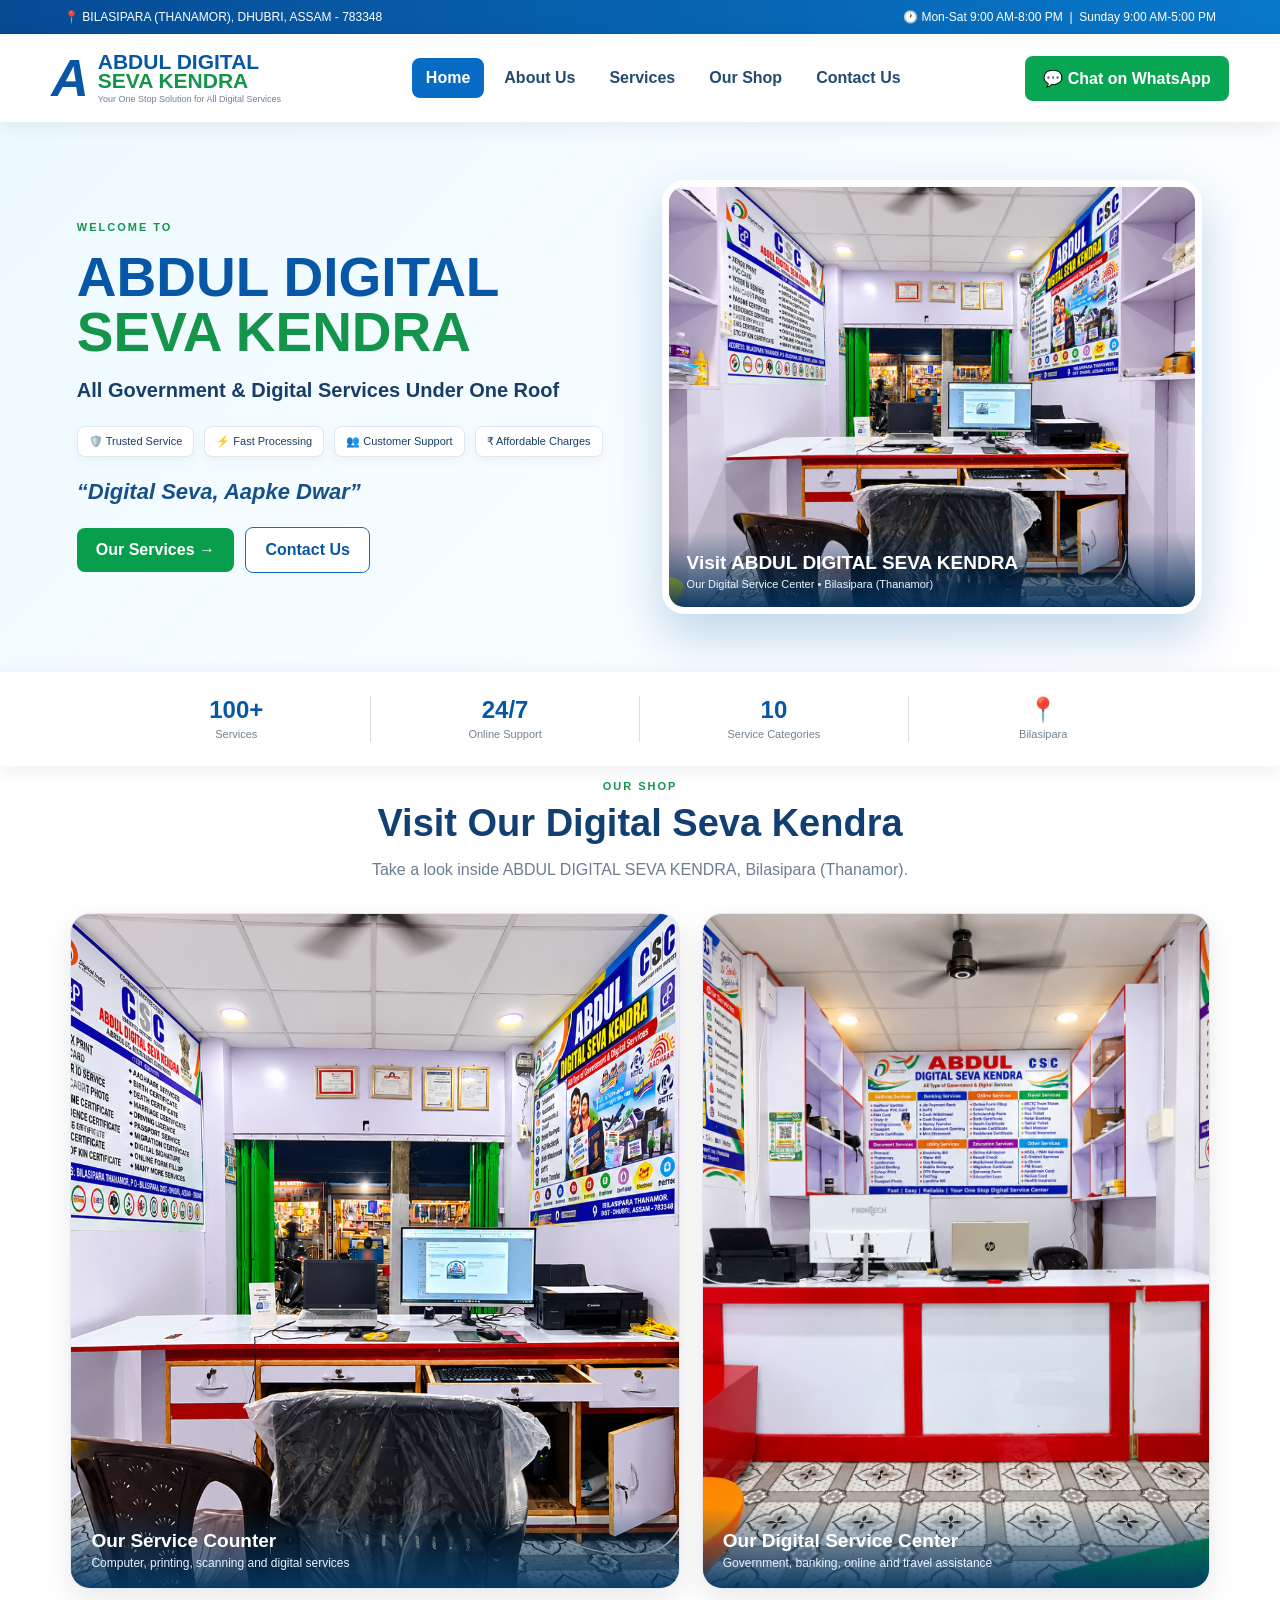
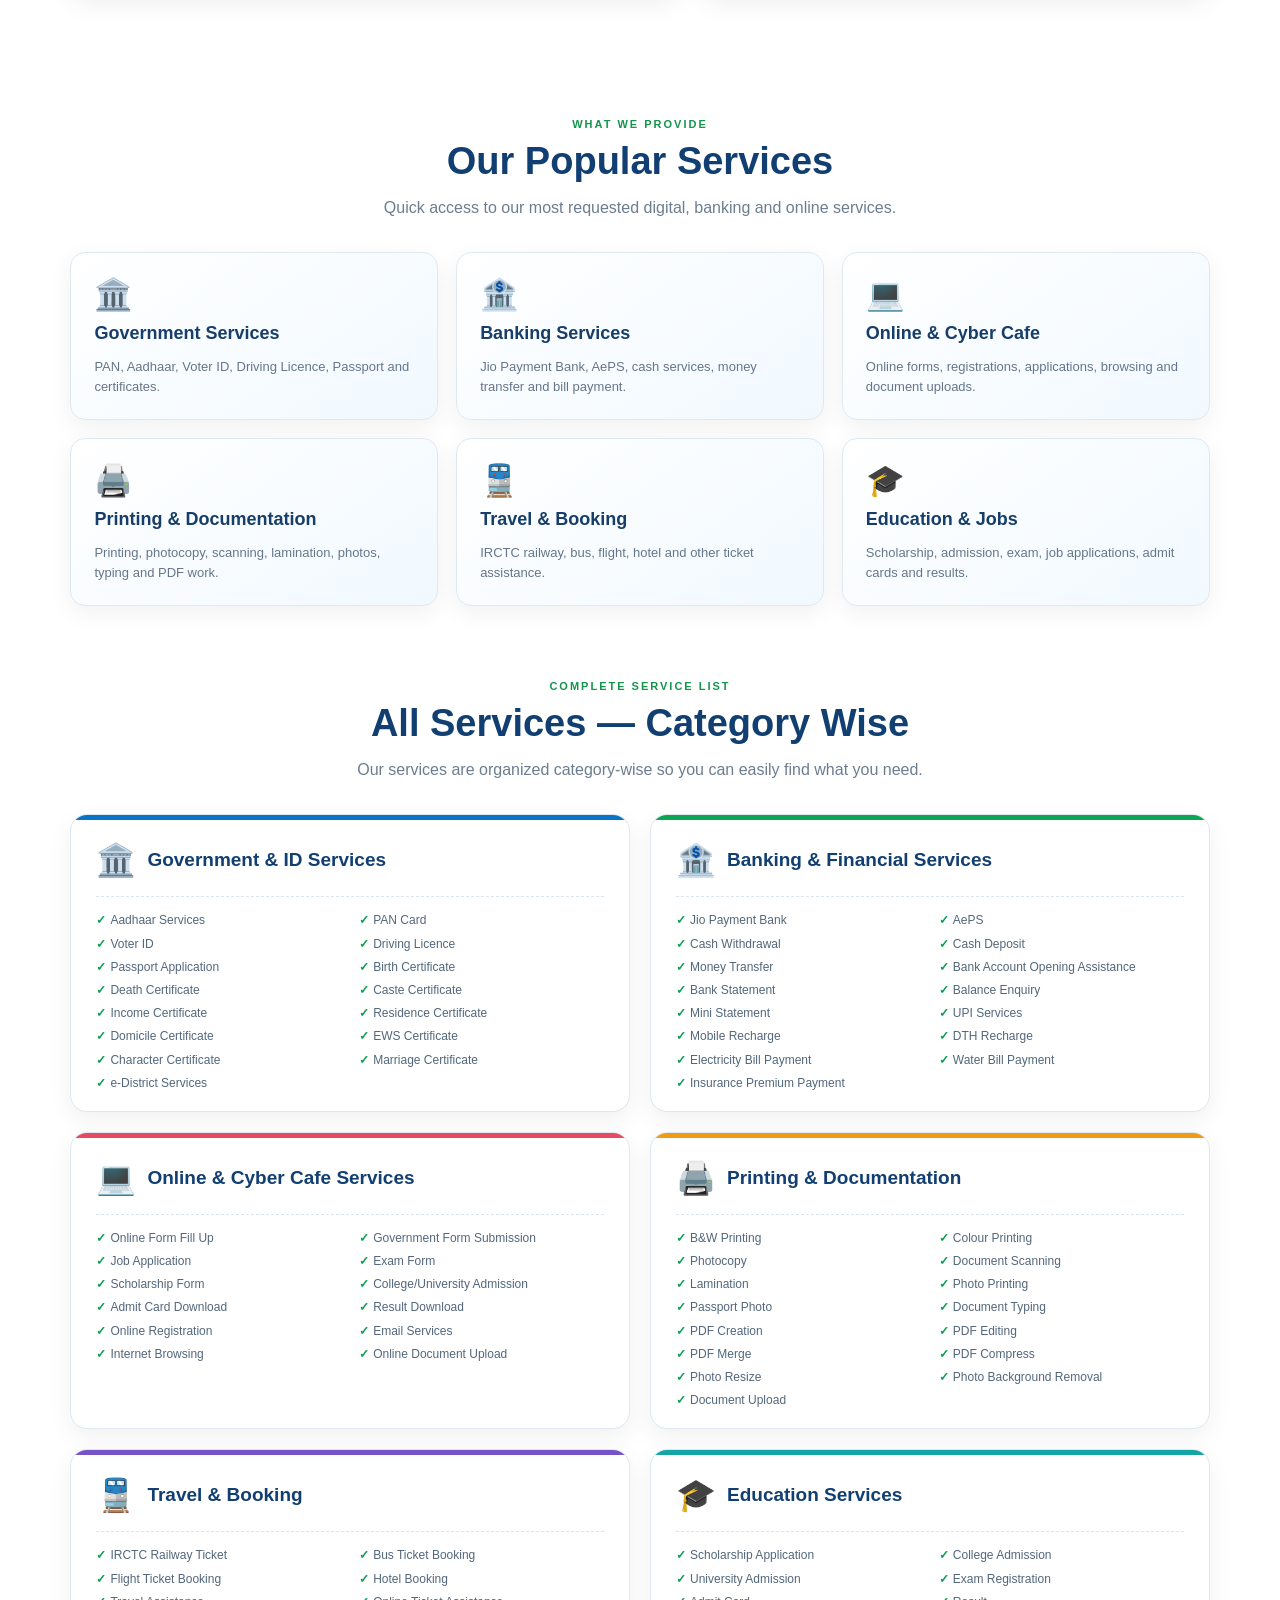
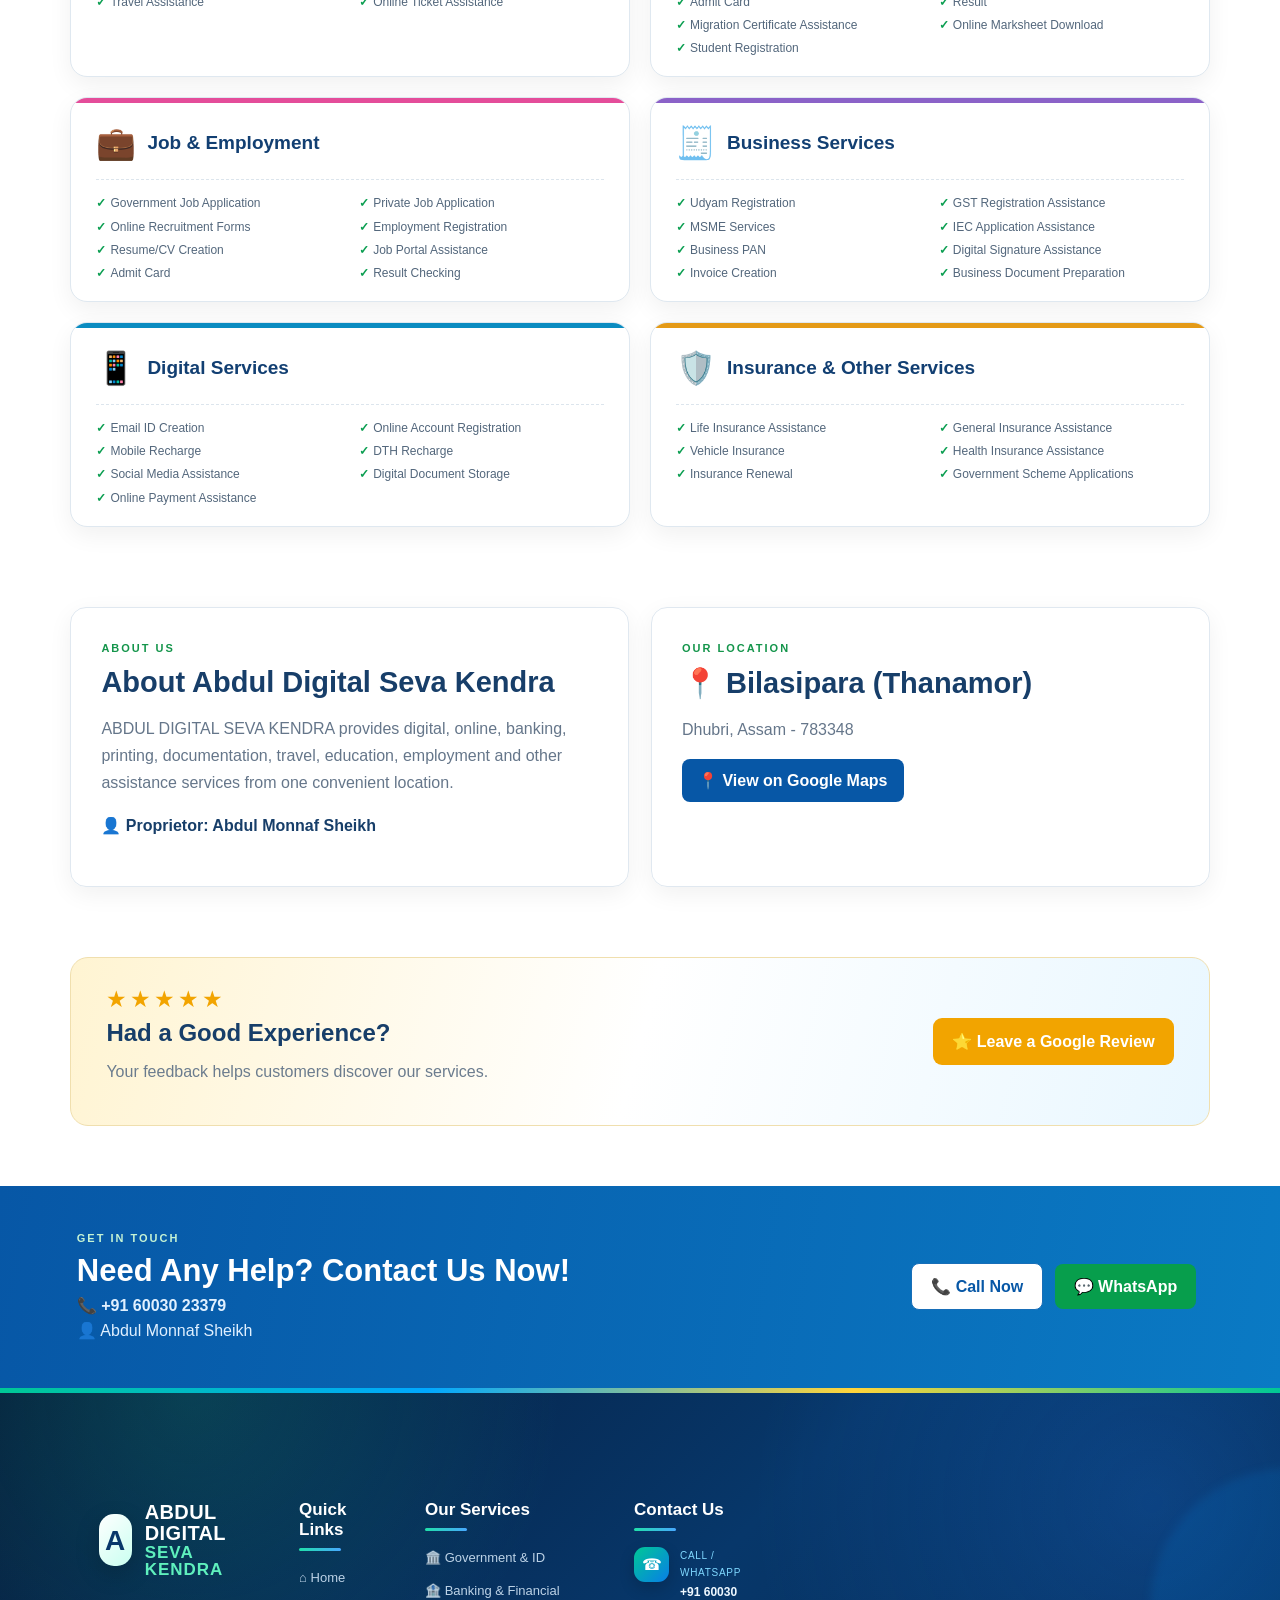
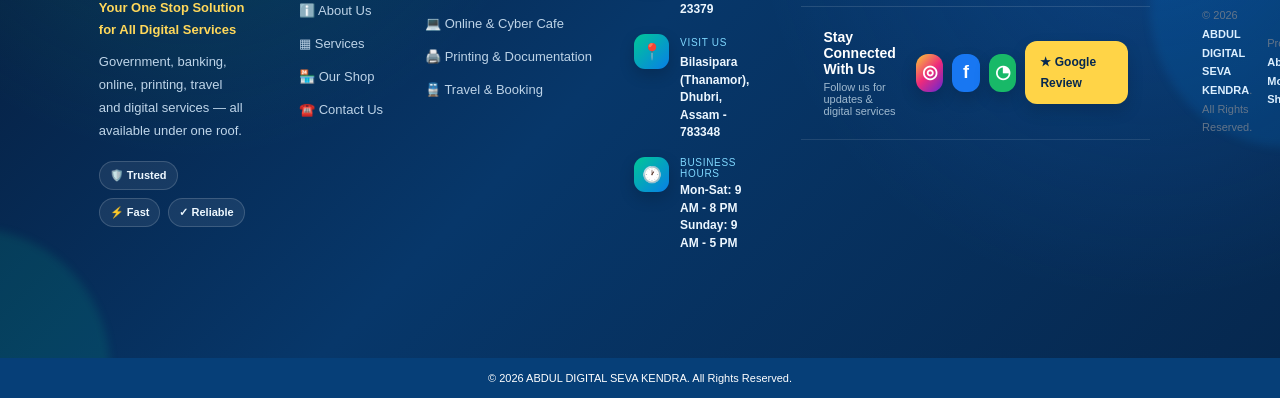
<file: index.html>
<!doctype html>
<html lang="en">
<head>
  <meta charset="utf-8">
  <meta name="viewport" content="width=device-width, initial-scale=1">
  <meta name="description" content="ABDUL DIGITAL SEVA KENDRA - Government, banking, online, printing, travel, education, job, business, digital and insurance services in Bilasipara, Dhubri, Assam.">
  <title>ABDUL DIGITAL SEVA KENDRA</title>
  <link rel="stylesheet" href="style.css">
</head>
<body>

  <div class="top-bar">
    <div>📍 BILASIPARA (THANAMOR), DHUBRI, ASSAM - 783348</div>
    <div>🕐 Mon-Sat 9:00 AM-8:00 PM &nbsp;|&nbsp; Sunday 9:00 AM-5:00 PM</div>
  </div>

  <header class="site-header">
    <a class="brand" href="#home" aria-label="ABDUL DIGITAL SEVA KENDRA home">
      <span class="brand-mark">A</span>
      <span class="brand-text">
        <strong>ABDUL DIGITAL</strong>
        <b>SEVA KENDRA</b>
        <small>Your One Stop Solution for All Digital Services</small>
      </span>
    </a>

    <nav class="nav-links" aria-label="Main navigation">
      <a class="active" href="#home">Home</a>
      <a href="#about">About Us</a>
      <a href="#services">Services</a>
      <a href="#shop">Our Shop</a>
      <a href="#contact">Contact Us</a>
    </nav>

    <a class="whatsapp-btn" href="https://wa.me/916003023379" target="_blank" rel="noopener">💬 Chat on WhatsApp</a>
  </header>

  <main>
    <section class="hero" id="home">
      <div class="hero-content">
        <span class="eyebrow">WELCOME TO</span>
        <h1>ABDUL DIGITAL<br><em>SEVA KENDRA</em></h1>
        <h2>All Government &amp; Digital Services Under One Roof</h2>

        <div class="trust-row">
          <span>🛡️ Trusted Service</span>
          <span>⚡ Fast Processing</span>
          <span>👥 Customer Support</span>
          <span>₹ Affordable Charges</span>
        </div>

        <p class="hero-tag">“Digital Seva, Aapke Dwar”</p>
        <a class="btn btn-green" href="#services">Our Services →</a>
        <a class="btn btn-white" href="#contact">Contact Us</a>
      </div>

      <div class="hero-art">
        <div class="shop-hero-card">
          <img src="shop-photo-1.png" alt="ABDUL DIGITAL SEVA KENDRA shop interior">
          <div class="shop-hero-caption">
            <strong>Visit ABDUL DIGITAL SEVA KENDRA</strong>
            <span>Our Digital Service Center • Bilasipara (Thanamor)</span>
          </div>
        </div>
      </div>
    </section>

    <section class="stats" aria-label="Business highlights">
      <div><strong>100+</strong><span>Services</span></div>
      <div><strong>24/7</strong><span>Online Support</span></div>
      <div><strong>10</strong><span>Service Categories</span></div>
      <div><strong>📍</strong><span>Bilasipara</span></div>
    </section>


    <section class="shop-gallery section" id="shop">
      <div class="section-title">
        <span class="eyebrow">OUR SHOP</span>
        <h2>Visit Our Digital Seva Kendra</h2>
        <p>Take a look inside ABDUL DIGITAL SEVA KENDRA, Bilasipara (Thanamor).</p>
      </div>
      <div class="shop-photo-grid">
        <figure class="shop-photo-card shop-photo-main">
          <img src="shop-photo-1.png" alt="Inside ABDUL DIGITAL SEVA KENDRA with computer, printer and service boards" loading="lazy">
          <figcaption>
            <strong>Our Service Counter</strong>
            <span>Computer, printing, scanning and digital services</span>
          </figcaption>
        </figure>
        <figure class="shop-photo-card">
          <img src="shop-photo-2.png" alt="ABDUL DIGITAL SEVA KENDRA interior with service display board and counters" loading="lazy">
          <figcaption>
            <strong>Our Digital Service Center</strong>
            <span>Government, banking, online and travel assistance</span>
          </figcaption>
        </figure>
      </div>
    </section>

    <section class="section" id="services">
      <div class="section-title">
        <span class="eyebrow">WHAT WE PROVIDE</span>
        <h2>Our Popular Services</h2>
        <p>Quick access to our most requested digital, banking and online services.</p>
      </div>

      <div class="popular-grid">
        <article class="popular-card"><span>🏛️</span><h3>Government Services</h3><p>PAN, Aadhaar, Voter ID, Driving Licence, Passport and certificates.</p></article>
        <article class="popular-card"><span>🏦</span><h3>Banking Services</h3><p>Jio Payment Bank, AePS, cash services, money transfer and bill payment.</p></article>
        <article class="popular-card"><span>💻</span><h3>Online &amp; Cyber Cafe</h3><p>Online forms, registrations, applications, browsing and document uploads.</p></article>
        <article class="popular-card"><span>🖨️</span><h3>Printing &amp; Documentation</h3><p>Printing, photocopy, scanning, lamination, photos, typing and PDF work.</p></article>
        <article class="popular-card"><span>🚆</span><h3>Travel &amp; Booking</h3><p>IRCTC railway, bus, flight, hotel and other ticket assistance.</p></article>
        <article class="popular-card"><span>🎓</span><h3>Education &amp; Jobs</h3><p>Scholarship, admission, exam, job applications, admit cards and results.</p></article>
      </div>

      <div class="section-title complete-title">
        <span class="eyebrow">COMPLETE SERVICE LIST</span>
        <h2>All Services — Category Wise</h2>
        <p>Our services are organized category-wise so you can easily find what you need.</p>
      </div>

      <div class="categories">
        <article class="category category-blue">
          <div class="category-heading"><span>🏛️</span><h3>Government &amp; ID Services</h3></div>
          <ul>
            <li>Aadhaar Services</li><li>PAN Card</li><li>Voter ID</li><li>Driving Licence</li><li>Passport Application</li>
            <li>Birth Certificate</li><li>Death Certificate</li><li>Caste Certificate</li><li>Income Certificate</li><li>Residence Certificate</li>
            <li>Domicile Certificate</li><li>EWS Certificate</li><li>Character Certificate</li><li>Marriage Certificate</li><li>e-District Services</li>
          </ul>
        </article>

        <article class="category category-green">
          <div class="category-heading"><span>🏦</span><h3>Banking &amp; Financial Services</h3></div>
          <ul>
            <li>Jio Payment Bank</li><li>AePS</li><li>Cash Withdrawal</li><li>Cash Deposit</li><li>Money Transfer</li>
            <li>Bank Account Opening Assistance</li><li>Bank Statement</li><li>Balance Enquiry</li><li>Mini Statement</li><li>UPI Services</li>
            <li>Mobile Recharge</li><li>DTH Recharge</li><li>Electricity Bill Payment</li><li>Water Bill Payment</li><li>Insurance Premium Payment</li>
          </ul>
        </article>

        <article class="category category-red">
          <div class="category-heading"><span>💻</span><h3>Online &amp; Cyber Cafe Services</h3></div>
          <ul>
            <li>Online Form Fill Up</li><li>Government Form Submission</li><li>Job Application</li><li>Exam Form</li><li>Scholarship Form</li>
            <li>College/University Admission</li><li>Admit Card Download</li><li>Result Download</li><li>Online Registration</li><li>Email Services</li>
            <li>Internet Browsing</li><li>Online Document Upload</li>
          </ul>
        </article>

        <article class="category category-orange">
          <div class="category-heading"><span>🖨️</span><h3>Printing &amp; Documentation</h3></div>
          <ul>
            <li>B&amp;W Printing</li><li>Colour Printing</li><li>Photocopy</li><li>Document Scanning</li><li>Lamination</li>
            <li>Photo Printing</li><li>Passport Photo</li><li>Document Typing</li><li>PDF Creation</li><li>PDF Editing</li>
            <li>PDF Merge</li><li>PDF Compress</li><li>Photo Resize</li><li>Photo Background Removal</li><li>Document Upload</li>
          </ul>
        </article>

        <article class="category category-purple">
          <div class="category-heading"><span>🚆</span><h3>Travel &amp; Booking</h3></div>
          <ul>
            <li>IRCTC Railway Ticket</li><li>Bus Ticket Booking</li><li>Flight Ticket Booking</li><li>Hotel Booking</li><li>Travel Assistance</li><li>Online Ticket Assistance</li>
          </ul>
        </article>

        <article class="category category-teal">
          <div class="category-heading"><span>🎓</span><h3>Education Services</h3></div>
          <ul>
            <li>Scholarship Application</li><li>College Admission</li><li>University Admission</li><li>Exam Registration</li><li>Admit Card</li>
            <li>Result</li><li>Migration Certificate Assistance</li><li>Online Marksheet Download</li><li>Student Registration</li>
          </ul>
        </article>

        <article class="category category-pink">
          <div class="category-heading"><span>💼</span><h3>Job &amp; Employment</h3></div>
          <ul>
            <li>Government Job Application</li><li>Private Job Application</li><li>Online Recruitment Forms</li><li>Employment Registration</li>
            <li>Resume/CV Creation</li><li>Job Portal Assistance</li><li>Admit Card</li><li>Result Checking</li>
          </ul>
        </article>

        <article class="category category-violet">
          <div class="category-heading"><span>🧾</span><h3>Business Services</h3></div>
          <ul>
            <li>Udyam Registration</li><li>GST Registration Assistance</li><li>MSME Services</li><li>IEC Application Assistance</li>
            <li>Business PAN</li><li>Digital Signature Assistance</li><li>Invoice Creation</li><li>Business Document Preparation</li>
          </ul>
        </article>

        <article class="category category-cyan">
          <div class="category-heading"><span>📱</span><h3>Digital Services</h3></div>
          <ul>
            <li>Email ID Creation</li><li>Online Account Registration</li><li>Mobile Recharge</li><li>DTH Recharge</li>
            <li>Social Media Assistance</li><li>Digital Document Storage</li><li>Online Payment Assistance</li>
          </ul>
        </article>

        <article class="category category-gold">
          <div class="category-heading"><span>🛡️</span><h3>Insurance &amp; Other Services</h3></div>
          <ul>
            <li>Life Insurance Assistance</li><li>General Insurance Assistance</li><li>Vehicle Insurance</li><li>Health Insurance Assistance</li>
            <li>Insurance Renewal</li><li>Government Scheme Applications</li>
          </ul>
        </article>
      </div>
    </section>

    <section class="about section" id="about">
      <div class="info-box">
        <span class="eyebrow">ABOUT US</span>
        <h2>About Abdul Digital Seva Kendra</h2>
        <p>ABDUL DIGITAL SEVA KENDRA provides digital, online, banking, printing, documentation, travel, education, employment and other assistance services from one convenient location.</p>
        <p class="owner">👤 <strong>Proprietor: Abdul Monnaf Sheikh</strong></p>
      </div>
      <div class="info-box location-box">
        <span class="eyebrow">OUR LOCATION</span>
        <h2>📍 Bilasipara (Thanamor)</h2>
        <p>Dhubri, Assam - 783348</p>
        <a class="map-btn" href="https://maps.app.goo.gl/FZQjh5KdjV9CEvBj6?g_st=ac" target="_blank" rel="noopener">📍 View on Google Maps</a>
      </div>
    </section>

    <section class="review-banner">
      <div>
        <div class="stars">★★★★★</div>
        <h2>Had a Good Experience?</h2>
        <p>Your feedback helps customers discover our services.</p>
      </div>
      <a href="https://g.page/r/CTVdAHWOK75gECE/review" target="_blank" rel="noopener">⭐ Leave a Google Review</a>
    </section>

    <section class="contact" id="contact">
      <div>
        <span class="eyebrow">GET IN TOUCH</span>
        <h2>Need Any Help? Contact Us Now!</h2>
        <p>📞 <strong>+91 60030 23379</strong></p>
        <p>👤 Abdul Monnaf Sheikh</p>
      </div>
      <div class="contact-actions">
        <a class="btn btn-white" href="tel:+916003023379">📞 Call Now</a>
        <a class="btn btn-green" href="https://wa.me/916003023379" target="_blank" rel="noopener">💬 WhatsApp</a>
      </div>
    </section>
  </main>

  
<footer class="site-footer">
  <div class="footer-glow footer-glow-one"></div>
  <div class="footer-glow footer-glow-two"></div>

  <div class="footer-main">
    <div class="footer-brand">
      <a class="footer-logo" href="#home">
        <span class="footer-logo-mark">A</span>
        <span>
          <strong>ABDUL DIGITAL</strong>
          <b>SEVA KENDRA</b>
        </span>
      </a>
      <p class="footer-tagline">Your One Stop Solution for All Digital Services</p>
      <p class="footer-text">Government, banking, online, printing, travel and digital services — all available under one roof.</p>

      <div class="footer-badges">
        <span>🛡️ Trusted</span>
        <span>⚡ Fast</span>
        <span>✓ Reliable</span>
      </div>
    </div>

    <div class="footer-column">
      <h3>Quick Links</h3>
      <span class="footer-line"></span>
      <a href="#home">⌂ Home</a>
      <a href="#about">ℹ️ About Us</a>
      <a href="#services">▦ Services</a>
      <a href="#shop">🏪 Our Shop</a>
      <a href="#contact">☎️ Contact Us</a>
    </div>

    <div class="footer-column">
      <h3>Our Services</h3>
      <span class="footer-line"></span>
      <a href="#services">🏛️ Government & ID</a>
      <a href="#services">🏦 Banking & Financial</a>
      <a href="#services">💻 Online & Cyber Cafe</a>
      <a href="#services">🖨️ Printing & Documentation</a>
      <a href="#services">🚆 Travel & Booking</a>
    </div>

    <div class="footer-column footer-contact">
      <h3>Contact Us</h3>
      <span class="footer-line"></span>
      <a href="tel:+916003023379" class="contact-item">
        <span class="contact-icon">☎</span>
        <span><small>Call / WhatsApp</small><strong>+91 60030 23379</strong></span>
      </a>
      <a href="https://maps.app.goo.gl/FZQjh5KdjV9CEvBj6?g_st=ac" target="_blank" class="contact-item">
        <span class="contact-icon">📍</span>
        <span><small>Visit Us</small><strong>Bilasipara (Thanamor), Dhubri, Assam - 783348</strong></span>
      </a>
      <div class="contact-item">
        <span class="contact-icon">🕐</span>
        <span><small>Business Hours</small><strong>Mon-Sat: 9 AM - 8 PM<br>Sunday: 9 AM - 5 PM</strong></span>
      </div>
    </div>
  </div>

  <div class="footer-social-row">
    <div>
      <strong>Stay Connected With Us</strong>
      <span>Follow us for updates & digital services</span>
    </div>
    <div class="footer-socials">
      <a class="social instagram" href="https://www.instagram.com/abdul_monnaf_12?stkn=ZW04aGxuamh3OGdi" target="_blank" aria-label="Instagram">◎</a>
      <a class="social facebook" href="https://www.facebook.com/share/1FqTqjfnRb/" target="_blank" aria-label="Facebook">f</a>
      <a class="social whatsapp" href="https://wa.me/916003023379" target="_blank" aria-label="WhatsApp">◔</a>
      <a class="review-pill" href="https://g.page/r/CTVdAHWOK75gECE/review" target="_blank">★ Google Review</a>
    </div>
  </div>

  <div class="footer-bottom">
    <p>© 2026 <strong>ABDUL DIGITAL SEVA KENDRA</strong>. All Rights Reserved.</p>
    <p>Proprietor: <strong>Abdul Monnaf Sheikh</strong></p>
  </div>
</footer>


  <div class="copyright">© 2026 ABDUL DIGITAL SEVA KENDRA. All Rights Reserved.</div>

</body>
</html>
</file>
<file: style.css>
*{box-sizing:border-box}
html{scroll-behavior:smooth}
body{margin:0;font-family:Arial,Helvetica,sans-serif;color:#173e69;background:#fff}
a{text-decoration:none}
.top-bar{background:linear-gradient(90deg,#064b94,#0878ca);color:#fff;padding:10px 5%;font-size:12px;display:flex;justify-content:space-between;gap:20px}
.site-header{min-height:88px;padding:0 4%;display:flex;align-items:center;justify-content:space-between;gap:22px;background:#fff;position:sticky;top:0;z-index:50;box-shadow:0 4px 20px rgba(0,0,0,.08)}
.brand{display:flex;align-items:center;gap:9px;color:#0757a6;min-width:250px}.brand-mark{font-size:52px;font-weight:900;font-style:italic;line-height:1}.brand-text{font-size:21px;font-weight:900;line-height:19px}.brand-text strong{display:block}.brand-text b{display:block;color:#14954b}.brand-text small{display:block;color:#718194;font-size:9px;font-weight:400;line-height:12px;margin-top:3px}
.nav-links{display:flex;align-items:center;gap:6px}.nav-links a{color:#244a72;font-weight:700;padding:11px 14px;border-radius:8px}.nav-links a:hover,.nav-links a.active{background:#086bc5;color:#fff}
.whatsapp-btn{background:#08a653;color:#fff;padding:13px 18px;border-radius:8px;font-weight:800;white-space:nowrap}
.hero{min-height:530px;padding:65px 6%;display:grid;grid-template-columns:1fr 1fr;align-items:center;gap:40px;background:linear-gradient(135deg,#edfaff,#fff);overflow:hidden}
.hero-content{min-width:0}.eyebrow{font-size:11px;letter-spacing:2px;color:#14954b;font-weight:900}.hero h1{font-size:55px;line-height:1;margin:15px 0;color:#0757a6}.hero h1 em{color:#14954b;font-style:normal}.hero h2{font-size:20px;line-height:1.35}.trust-row{display:flex;flex-wrap:wrap;gap:10px;margin:22px 0}.trust-row span{background:#fff;padding:8px 11px;border:1px solid #dce7ef;border-radius:8px;font-size:11px;box-shadow:0 4px 12px rgba(0,0,0,.04)}.hero-tag{font-size:22px;font-style:italic;font-weight:800;color:#15508a;margin:18px 0}.btn{display:inline-block;padding:13px 19px;border-radius:8px;font-weight:800;margin:4px 7px 4px 0}.btn-green{background:#079e4c;color:#fff}.btn-white{background:#fff;color:#0757a6;border:1px solid #176eb8}
.hero-art{height:420px;display:flex;align-items:center;justify-content:center}.service-panel{width:min(480px,100%);padding:28px;border-radius:22px;background:linear-gradient(145deg,#064d98,#0a80d6);box-shadow:0 22px 50px rgba(7,87,166,.28);color:#fff}.service-panel h2{text-align:center;font-size:32px;margin:0;line-height:1.1}.service-panel em{color:#c6f3d5;font-style:normal}.service-panel>p{text-align:center;font-size:11px;margin:12px 0 18px}.hero-tiles{display:grid;grid-template-columns:repeat(3,1fr);gap:7px}.hero-tiles b{background:#fff;color:#174873;padding:10px 3px;border-radius:5px;text-align:center;font-size:9px;min-height:34px;display:flex;align-items:center;justify-content:center}.panel-footer{margin-top:15px;text-align:center;font-size:10px;letter-spacing:1px;font-weight:800;color:#dff6ff}
.stats{display:grid;grid-template-columns:repeat(4,1fr);padding:24px 8%;text-align:center;box-shadow:0 4px 20px rgba(0,0,0,.07)}.stats div{border-right:1px solid #ddd}.stats div:last-child{border:0}.stats strong{display:block;font-size:24px;color:#0757a6}.stats span{font-size:11px;color:#718194}
.section{padding:70px 5.5%}.section-title{text-align:center}.section-title h2{font-size:38px;margin:8px 0;color:#123f72}.section-title p{color:#6c7d90}.popular-grid{display:grid;grid-template-columns:repeat(3,1fr);gap:18px;margin:35px 0 70px}.popular-card{padding:23px;border:1px solid #e0e8ef;border-radius:15px;background:linear-gradient(145deg,#fff,#f1f9ff);box-shadow:0 7px 23px rgba(0,0,0,.06)}.popular-card>span{font-size:31px}.popular-card h3{font-size:18px;color:#173e69;margin:10px 0}.popular-card p{font-size:13px;color:#65768a;line-height:1.5;margin-bottom:0}.complete-title{margin-top:10px}
.categories{display:grid;grid-template-columns:repeat(2,1fr);gap:20px;margin-top:35px}.category{position:relative;padding:24px 25px 20px;border-radius:17px;border:1px solid #dfe8f0;background:#fff;box-shadow:0 8px 25px rgba(0,0,0,.06);overflow:hidden}.category:before{content:"";position:absolute;top:0;left:0;width:100%;height:5px;background:#0874c8}.category-green:before{background:#0aa653}.category-red:before{background:#e84b61}.category-orange:before{background:#f19a16}.category-purple:before{background:#7654c7}.category-teal:before{background:#13a5a5}.category-pink:before{background:#e44d9a}.category-violet:before{background:#8b62c8}.category-cyan:before{background:#0b8cc1}.category-gold:before{background:#e49a17}.category-heading{display:flex;align-items:center;gap:11px;min-height:42px}.category-heading span{font-size:32px;line-height:1}.category h3{margin:0;color:#123f72;font-size:19px}.category ul{display:grid;grid-template-columns:1fr 1fr;gap:7px 18px;padding:15px 0 0;margin:15px 0 0;border-top:1px dashed #dce5ed;list-style:none}.category li{font-size:12px;color:#53677c;padding-left:14px;position:relative;line-height:1.35}.category li:before{content:"✓";position:absolute;left:0;color:#0a9e50;font-weight:900}
.about{display:grid;grid-template-columns:1fr 1fr;gap:22px;padding-top:10px}.info-box{padding:30px;border:1px solid #e0e8f0;border-radius:16px;box-shadow:0 7px 24px rgba(0,0,0,.06)}.info-box h2{font-size:29px;margin:10px 0}.info-box p{line-height:1.7;color:#65768a}.owner{color:#173e69!important}.map-btn{display:inline-block;background:#0757a6;color:#fff;padding:12px 16px;border-radius:8px;font-weight:800}
.review-banner{margin:0 5.5% 60px;padding:28px 35px;border-radius:18px;background:linear-gradient(105deg,#fff4d2,#fff,#e9f7ff);border:1px solid #f0dfae;display:flex;justify-content:space-between;align-items:center;gap:20px}.stars{color:#f2a400;font-size:23px;letter-spacing:3px}.review-banner h2{margin:6px 0}.review-banner p{color:#6b7c8e}.review-banner>a{background:#f2a400;color:#fff;padding:14px 19px;border-radius:9px;font-weight:900;white-space:nowrap}
.contact{padding:42px 6%;background:linear-gradient(100deg,#0757a6,#0a7ac4);color:#fff;display:flex;justify-content:space-between;align-items:center;gap:25px}.contact .eyebrow{color:#c5f3d4}.contact h2{font-size:31px;margin:7px 0}.contact p{margin:6px 0;color:#e0f0ff}.contact-actions{white-space:nowrap}
footer{padding:48px 6%;display:grid;grid-template-columns:1.3fr 1fr 1fr 1.3fr;gap:30px}footer h3{color:#173e69}footer h3 em{color:#14954b;font-style:normal}footer a,footer p{color:#647589;display:block;line-height:1.7;margin:4px 0}.copyright{text-align:center;background:#063f78;color:#fff;padding:14px;font-size:11px}
@media(max-width:1000px){.site-header{flex-wrap:wrap;padding:14px 4%}.nav-links{order:3;width:100%;justify-content:center}.hero{grid-template-columns:1fr;padding-top:50px;padding-bottom:50px}.hero-art{height:auto}.popular-grid{grid-template-columns:repeat(2,1fr)}.about,footer{grid-template-columns:1fr 1fr}.contact{align-items:flex-start}}
@media(max-width:700px){.top-bar{display:block;text-align:center;line-height:1.7}.site-header{min-height:auto}.nav-links{display:none}.brand{min-width:0}.whatsapp-btn{font-size:11px;padding:10px}.hero{grid-template-columns:1fr;gap:10px;padding:45px 6%}.hero h1{font-size:40px}.hero-art{padding:25px 0}.stats{grid-template-columns:1fr 1fr;gap:18px}.stats div:nth-child(2){border:0}.popular-grid,.categories{grid-template-columns:1fr}.about,footer{grid-template-columns:1fr}.review-banner,.contact{flex-direction:column;align-items:flex-start}.review-banner{margin-left:5%;margin-right:5%}.review-banner>a{white-space:normal}.category ul{grid-template-columns:1fr}.contact-actions{white-space:normal}}
@media(max-width:450px){.brand-mark{font-size:40px}.brand-text{font-size:16px;line-height:16px}.brand-text small{display:none}.hero h1{font-size:35px}.hero h2{font-size:17px}.trust-row span{font-size:10px}.hero-tiles{grid-template-columns:1fr 1fr}.service-panel{padding:22px}.section{padding-left:5%;padding-right:5%}.section-title h2{font-size:30px}.category{padding:22px 18px 18px}.category h3{font-size:17px}.contact h2{font-size:25px}}

/* Real shop photos */
.shop-hero-card{position:relative;width:min(540px,100%);border-radius:22px;overflow:hidden;background:#fff;box-shadow:0 22px 50px rgba(7,87,166,.24);border:7px solid #fff}
.shop-hero-card img{width:100%;height:420px;display:block;object-fit:cover;object-position:center}
.shop-hero-caption{position:absolute;left:0;right:0;bottom:0;padding:20px 18px 17px;color:#fff;background:linear-gradient(transparent,rgba(3,48,91,.92));display:flex;flex-direction:column;gap:4px}
.shop-hero-caption strong{font-size:19px}.shop-hero-caption span{font-size:11px;color:#e8f6ff}
.shop-gallery{padding-top:10px;padding-bottom:55px}
.shop-photo-grid{display:grid;grid-template-columns:1.2fr 1fr;gap:22px;margin-top:34px}
.shop-photo-card{margin:0;position:relative;min-height:360px;overflow:hidden;border-radius:20px;background:#fff;border:1px solid #dfe8f0;box-shadow:0 10px 30px rgba(0,0,0,.09)}
.shop-photo-card img{width:100%;height:100%;min-height:360px;display:block;object-fit:cover}
.shop-photo-card figcaption{position:absolute;left:0;right:0;bottom:0;padding:22px 20px 18px;color:#fff;background:linear-gradient(transparent,rgba(4,55,99,.94));display:flex;flex-direction:column;gap:4px}
.shop-photo-card figcaption strong{font-size:19px}.shop-photo-card figcaption span{font-size:12px;color:#e5f3ff}
@media(max-width:1000px){.shop-photo-grid{grid-template-columns:1fr}.shop-hero-card img{height:390px}}
@media(max-width:700px){.shop-hero-card{border-width:5px}.shop-hero-card img{height:330px}.shop-photo-card,.shop-photo-card img{min-height:300px}.shop-photo-card figcaption strong{font-size:17px}}
@media(max-width:450px){.shop-hero-card img{height:285px}.shop-photo-card,.shop-photo-card img{min-height:250px}.shop-hero-caption strong{font-size:16px}}

/* =========================
   Premium Footer
   ========================= */
.site-footer{
  position:relative;
  overflow:hidden;
  color:#eaf5ff;
  background:
    radial-gradient(circle at 15% 0%, rgba(20,190,145,.20), transparent 30%),
    radial-gradient(circle at 90% 20%, rgba(30,130,255,.22), transparent 32%),
    linear-gradient(135deg,#061b3a 0%,#07376a 48%,#06284f 100%);
  margin-top:0;
}
.site-footer::before{
  content:"";
  position:absolute;
  top:0;left:0;right:0;
  height:5px;
  background:linear-gradient(90deg,#00c896,#00a8ff,#ffd43b,#00c896);
}
.footer-glow{
  position:absolute;
  width:280px;height:280px;
  border-radius:50%;
  filter:blur(4px);
  pointer-events:none;
}
.footer-glow-one{left:-170px;bottom:-150px;background:rgba(0,200,150,.13)}
.footer-glow-two{right:-150px;top:80px;background:rgba(0,145,255,.12)}

.footer-main{
  position:relative;
  z-index:1;
  max-width:1200px;
  margin:auto;
  padding:62px 22px 42px;
  display:grid;
  grid-template-columns:1.45fr 1fr 1.05fr 1.45fr;
  gap:42px;
}
.footer-brand{padding-right:12px}
.footer-logo{
  display:flex;
  align-items:center;
  gap:13px;
  color:#fff;
  text-decoration:none;
}
.footer-logo-mark{
  width:52px;height:52px;
  display:grid;place-items:center;
  border-radius:15px;
  font-size:28px;font-weight:900;
  color:#07376a;
  background:linear-gradient(135deg,#fff,#c9fff0);
  box-shadow:0 8px 25px rgba(0,0,0,.18);
}
.footer-logo span:last-child{
  display:flex;
  flex-direction:column;
  line-height:1.05;
}
.footer-logo strong{font-size:20px;letter-spacing:.4px}
.footer-logo b{font-size:17px;color:#5ff0bd;letter-spacing:1px}
.footer-tagline{
  margin:18px 0 10px;
  color:#ffd85a;
  font-weight:700;
  font-size:13px;
}
.footer-text{
  margin:0;
  max-width:370px;
  color:#bfd5e9;
  line-height:1.75;
  font-size:13px;
}
.footer-badges{
  display:flex;
  flex-wrap:wrap;
  gap:8px;
  margin-top:19px;
}
.footer-badges span{
  padding:7px 10px;
  border:1px solid rgba(255,255,255,.16);
  border-radius:30px;
  background:rgba(255,255,255,.07);
  color:#eef8ff;
  font-size:11px;
  font-weight:700;
}

.footer-column h3{
  margin:2px 0 8px;
  color:#fff;
  font-size:17px;
}
.footer-line{
  display:block;
  width:42px;height:3px;
  border-radius:10px;
  margin-bottom:16px;
  background:linear-gradient(90deg,#20e0aa,#48a8ff);
}
.footer-column>a{
  display:block;
  width:max-content;
  max-width:100%;
  margin:11px 0;
  color:#bdd3e7;
  text-decoration:none;
  font-size:13px;
  transition:.2s ease;
}
.footer-column>a:hover{
  color:#fff;
  transform:translateX(4px);
}

.footer-contact .contact-item{
  width:100%;
  display:flex;
  align-items:flex-start;
  gap:11px;
  margin:0 0 16px;
  color:#c7dced;
  text-decoration:none;
}
.footer-contact .contact-item:hover{transform:none;color:#fff}
.contact-icon{
  flex:0 0 35px;
  width:35px;height:35px;
  display:grid;place-items:center;
  border-radius:11px;
  background:linear-gradient(135deg,#00c896,#087ee8);
  color:#fff;
  font-size:16px;
  box-shadow:0 6px 15px rgba(0,0,0,.18);
}
.contact-item span:last-child{
  display:flex;
  flex-direction:column;
  gap:3px;
}
.contact-item small{
  color:#7fd8ff;
  font-size:10px;
  text-transform:uppercase;
  letter-spacing:.7px;
}
.contact-item strong{
  color:#edf7ff;
  font-size:12px;
  line-height:1.45;
}

.footer-social-row{
  position:relative;
  z-index:1;
  max-width:1200px;
  margin:auto;
  padding:22px;
  border-top:1px solid rgba(255,255,255,.12);
  border-bottom:1px solid rgba(255,255,255,.10);
  display:flex;
  align-items:center;
  justify-content:space-between;
  gap:20px;
}
.footer-social-row>div:first-child{
  display:flex;
  flex-direction:column;
  gap:4px;
}
.footer-social-row strong{font-size:14px;color:#fff}
.footer-social-row span{font-size:11px;color:#9fb9cf}
.footer-socials{
  display:flex;
  align-items:center;
  gap:9px;
}
.social{
  width:38px;height:38px;
  display:grid;place-items:center;
  border-radius:12px;
  color:#fff;
  text-decoration:none;
  font-weight:900;
  font-size:18px;
  box-shadow:0 7px 16px rgba(0,0,0,.18);
  transition:.2s ease;
}
.social:hover{transform:translateY(-3px)}
.instagram{background:linear-gradient(135deg,#f9ce34,#ee2a7b,#6228d7)}
.facebook{background:#1877f2}
.whatsapp{background:#18b968}
.review-pill{
  padding:11px 15px;
  border-radius:12px;
  color:#06284f;
  background:#ffd447;
  text-decoration:none;
  font-size:12px;
  font-weight:800;
  box-shadow:0 7px 16px rgba(0,0,0,.15);
  transition:.2s ease;
}
.review-pill:hover{transform:translateY(-2px);background:#ffe37a}

.footer-bottom{
  position:relative;
  z-index:1;
  max-width:1200px;
  margin:auto;
  padding:17px 22px 19px;
  display:flex;
  justify-content:space-between;
  align-items:center;
  gap:15px;
  color:#8faac0;
  font-size:11px;
}
.footer-bottom p{margin:0}
.footer-bottom strong{color:#dcefff}

@media(max-width:980px){
  .footer-main{grid-template-columns:1.3fr 1fr 1fr;gap:30px}
  .footer-contact{grid-column:1/-1}
}
@media(max-width:700px){
  .footer-main{grid-template-columns:1fr;padding:48px 20px 30px;gap:30px}
  .footer-brand{padding-right:0}
  .footer-social-row{padding:22px 20px;align-items:flex-start;flex-direction:column}
  .footer-socials{flex-wrap:wrap}
  .footer-bottom{padding:17px 20px;flex-direction:column;align-items:flex-start}
}
@media(max-width:430px){
  .footer-logo-mark{width:46px;height:46px;font-size:24px}
  .footer-logo strong{font-size:17px}
  .footer-logo b{font-size:14px}
  .footer-socials{width:100%}
  .review-pill{flex:1;text-align:center}
}
</file>
